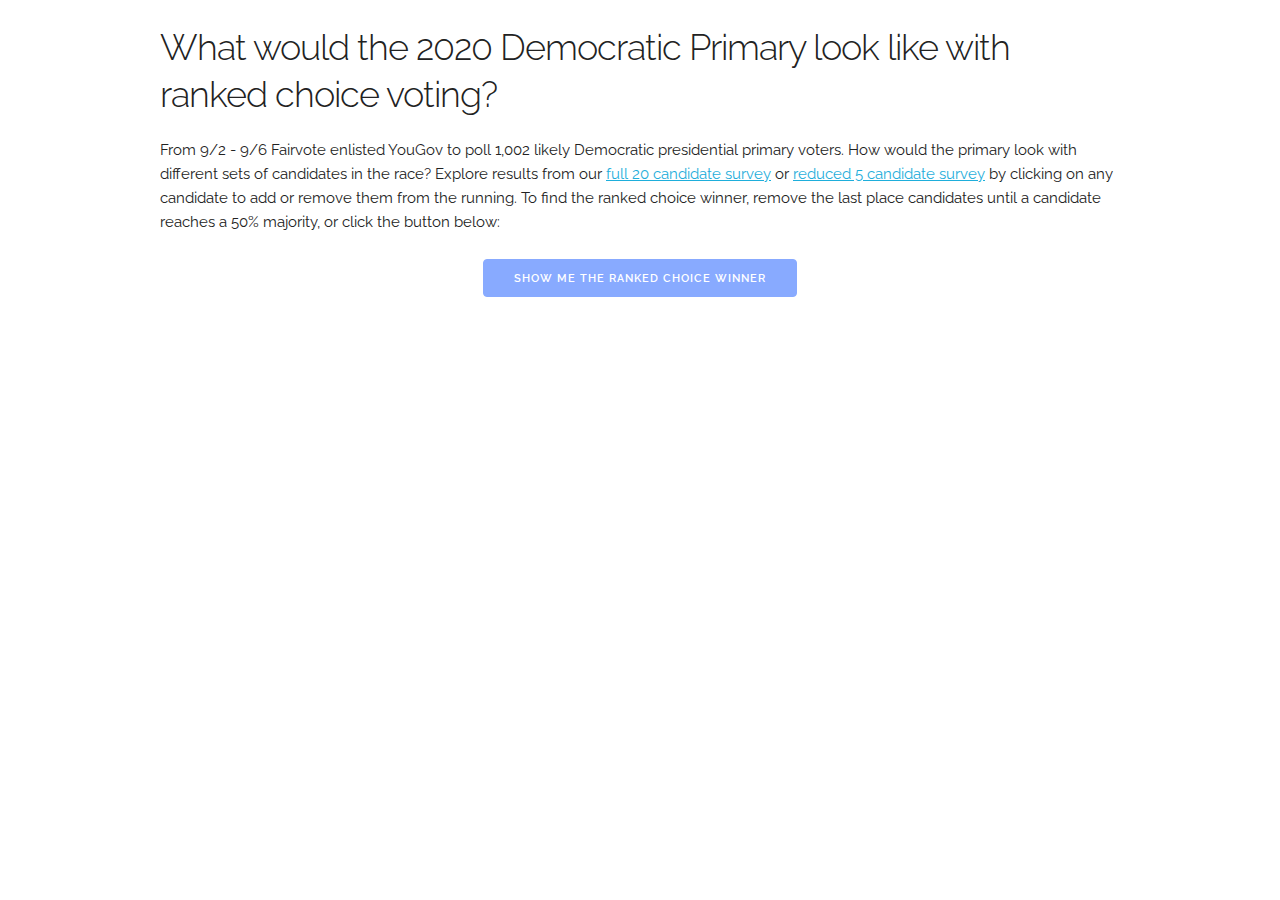
<file: index.html>
<!DOCTYPE html>
<html lang="en">

<head>
  <meta charset="utf-8">
  <title>Ranked Choice Voting</title>
  <meta name="viewport" content="width=device-width, initial-scale=1">
  <link href="//fonts.googleapis.com/css?family=Raleway:400,300,600" rel="stylesheet" type="text/css">
  <link rel="stylesheet" href="css/normalize.css">
  <link rel="stylesheet" href="css/skeleton.css">
  <link rel="stylesheet" href="css/rcv.css">
  <script src="js/rcv.js"></script>
  <link rel="icon" type="image/png" href="images/favicon.png">
</head>

<body style="margin-top: 24px;">
  <div class="container">
    <h3>What would the 2020 Democratic Primary look like with ranked choice voting?</h3>
    <p>From 9/2 - 9/6 Fairvote enlisted YouGov to poll 1,002 likely Democratic presidential primary voters. How would the primary look with different sets of candidates in the race? Explore results from our <a href="#" onclick="rcvLoad({candidatesCsvUrl: 'data/us/candidates-20.csv', resultsCsvUrl: 'data/us/results-yougov.csv', weighted: true}); return false;">full 20 candidate survey</a> or <a href="#" onclick="rcvLoad({candidatesCsvUrl: 'data/us/candidates-5.csv', resultsCsvUrl: 'data/us/results-yougov.csv', weighted: true}); return false;">reduced 5 candidate survey</a> by clicking on any candidate to add or remove them from the running. To find the ranked choice winner, remove the last place candidates until a candidate reaches a 50% majority, or click the button below:</p>
    <div style="text-align: center;"><a class="rcv-autoselect button button-primary" href="#">Show me the ranked choice winner</a></div>
  </div>

  <div id="rcv-interactive" class="container"></div>

  <script>
    rcvLoad({
      candidatesCsvUrl: "data/us/candidates-20.csv",
      resultsCsvUrl: "data/us/results-yougov.csv",
      headersFormat: "yougov",
      weighted: true,
      filters: [
        [['Everyone', '']],
        [['Men', 'gender=1'], ['Women', 'gender=2']],
        [['Black voters', 'race=2'], ['Hispanic voters', 'race=3'], ['White voters', 'race=1']],
        [['College-educated voters', 'educ=5+6'], ['Non College-educated voters', 'educ=1+2+3+4']],
        [['Voters born before 1970', 'birthyr<1970'], ['Voters born 1970 or after', 'birthyr>=1970']]
      ]
    });
  </script>
</body>

</html>
</file>
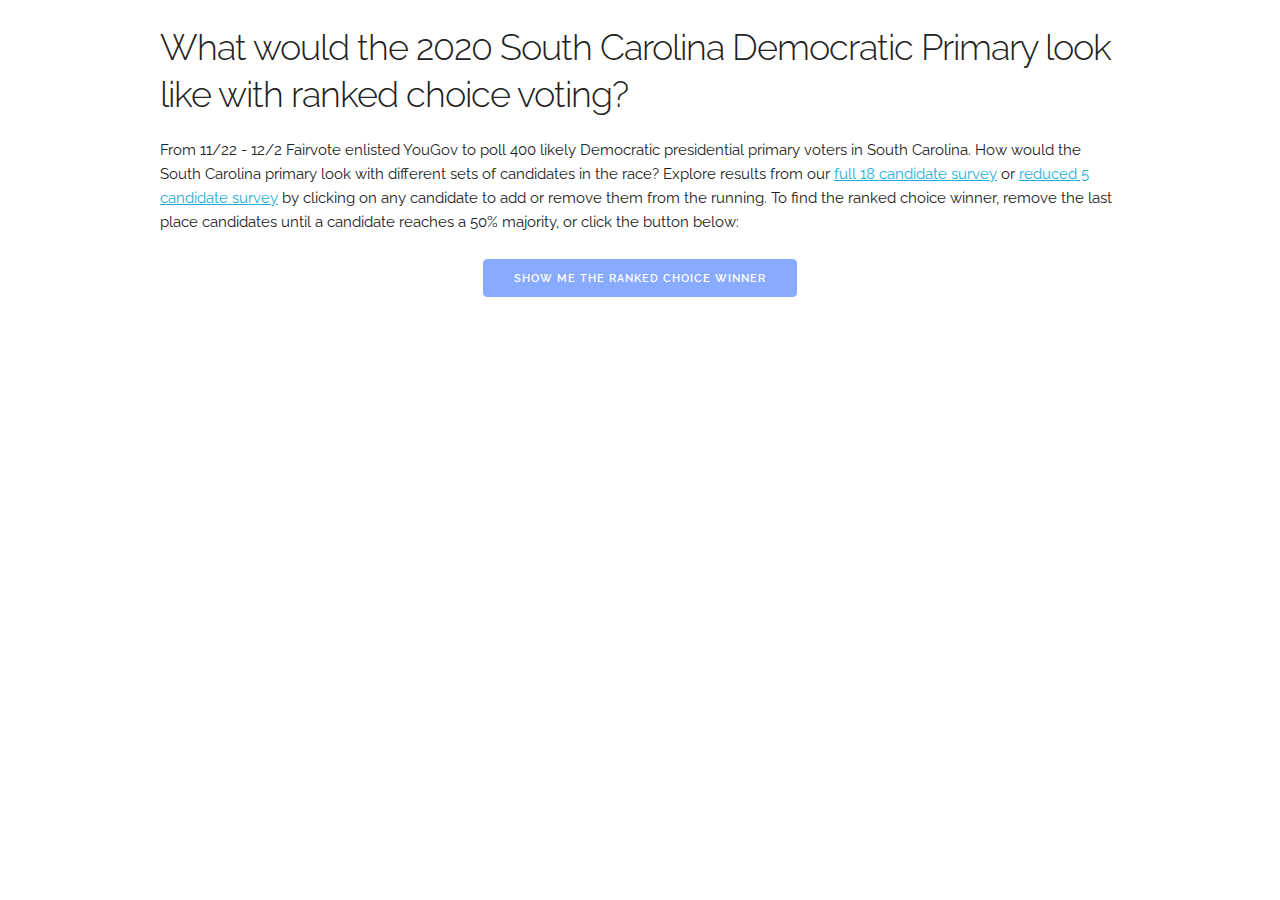
<file: sc-20191202/index.html>
<!DOCTYPE html>
<html lang="en">

<head>
  <meta charset="utf-8">
  <title>Ranked Choice Voting</title>
  <meta name="viewport" content="width=device-width, initial-scale=1">
  <link href="//fonts.googleapis.com/css?family=Raleway:400,300,600" rel="stylesheet" type="text/css">
  <link rel="stylesheet" href="../css/normalize.css">
  <link rel="stylesheet" href="../css/skeleton.css">
  <link rel="stylesheet" href="../css/rcv.css">
  <script src="../js/rcv.js"></script>
  <link rel="icon" type="image/png" href="images/favicon.png">
</head>

<body style="margin-top: 24px;">
  <div class="container">
    <h3>What would the 2020 South Carolina Democratic Primary look like with ranked choice voting?</h3>
    <p>From 11/22 - 12/2 Fairvote enlisted YouGov to poll 400 likely Democratic presidential primary voters in South Carolina. How would the South Carolina primary look with different sets of candidates in the race? Explore results from our <a href="#" onclick="rcvLoad({candidatesCsvUrl: 'data/sc-yougov-candidates-18-20191122-20191202.csv', resultsCsvUrl: 'data/sc-yougov-results-20191122-20191202.csv', weighted: true}); return false;">full 18 candidate survey</a> or <a href="#" onclick="rcvLoad({candidatesCsvUrl: 'data/sc-yougov-candidates-5-20191122-20191202.csv', resultsCsvUrl: 'data/sc-yougov-results-20191122-20191202.csv', weighted: true}); return false;">reduced 5 candidate survey</a> by clicking on any candidate to add or remove them from the running. To find the ranked choice winner, remove the last place candidates until a candidate reaches a 50% majority, or click the button below:</p>
    <div style="text-align: center;"><a class="rcv-autoselect button button-primary" href="#">Show me the ranked choice winner</a></div>
  </div>

  <div id="rcv-interactive" class="container"></div>

  <script>
    rcvLoad({
      candidatesCsvUrl: "data/sc-yougov-candidates-18-20191122-20191202.csv",
      resultsCsvUrl: "data/sc-yougov-results-20191122-20191202.csv",
      headersFormat: "yougov",
      weighted: true,
      filters: [
        [['Everyone', '']],
        [['Men', 'gender=1'], ['Women', 'gender=2']],
        [['Black voters', 'race=2'], ['Hispanic voters', 'race=3'], ['White voters', 'race=1']],
        [['College-educated voters', 'educ=5+6'], ['Non College-educated voters', 'educ=1+2+3+4']],
        [['Voters born before 1970', 'birthyr<1970'], ['Voters born 1970 or after', 'birthyr>=1970']]
      ]
    });
  </script>
</body>

</html>
</file>
<file: css/skeleton.css>
/*
* Skeleton V2.0.4
* Copyright 2014, Dave Gamache
* www.getskeleton.com
* Free to use under the MIT license.
* http://www.opensource.org/licenses/mit-license.php
* 12/29/2014
*/


/* Table of contents
––––––––––––––––––––––––––––––––––––––––––––––––––
- Grid
- Base Styles
- Typography
- Links
- Buttons
- Forms
- Lists
- Code
- Tables
- Spacing
- Utilities
- Clearing
- Media Queries
*/


/* Grid
–––––––––––––––––––––––––––––––––––––––––––––––––– */
.container {
  position: relative;
  width: 100%;
  max-width: 960px;
  margin: 0 auto;
  padding: 0 20px;
  box-sizing: border-box; }
.column,
.columns {
  width: 100%;
  float: left;
  box-sizing: border-box; }

/* For devices larger than 400px */
@media (min-width: 400px) {
  .container {
    width: 85%;
    padding: 0; }
}

/* For devices larger than 550px */
@media (min-width: 550px) {
  .container {
    width: 80%; }
  .column,
  .columns {
    margin-left: 4%; }
  .column:first-child,
  .columns:first-child {
    margin-left: 0; }

  .one.column,
  .one.columns                    { width: 4.66666666667%; }
  .two.columns                    { width: 13.3333333333%; }
  .three.columns                  { width: 22%;            }
  .four.columns                   { width: 30.6666666667%; }
  .five.columns                   { width: 39.3333333333%; }
  .six.columns                    { width: 48%;            }
  .seven.columns                  { width: 56.6666666667%; }
  .eight.columns                  { width: 65.3333333333%; }
  .nine.columns                   { width: 74.0%;          }
  .ten.columns                    { width: 82.6666666667%; }
  .eleven.columns                 { width: 91.3333333333%; }
  .twelve.columns                 { width: 100%; margin-left: 0; }

  .one-third.column               { width: 30.6666666667%; }
  .two-thirds.column              { width: 65.3333333333%; }

  .one-half.column                { width: 48%; }

  /* Offsets */
  .offset-by-one.column,
  .offset-by-one.columns          { margin-left: 8.66666666667%; }
  .offset-by-two.column,
  .offset-by-two.columns          { margin-left: 17.3333333333%; }
  .offset-by-three.column,
  .offset-by-three.columns        { margin-left: 26%;            }
  .offset-by-four.column,
  .offset-by-four.columns         { margin-left: 34.6666666667%; }
  .offset-by-five.column,
  .offset-by-five.columns         { margin-left: 43.3333333333%; }
  .offset-by-six.column,
  .offset-by-six.columns          { margin-left: 52%;            }
  .offset-by-seven.column,
  .offset-by-seven.columns        { margin-left: 60.6666666667%; }
  .offset-by-eight.column,
  .offset-by-eight.columns        { margin-left: 69.3333333333%; }
  .offset-by-nine.column,
  .offset-by-nine.columns         { margin-left: 78.0%;          }
  .offset-by-ten.column,
  .offset-by-ten.columns          { margin-left: 86.6666666667%; }
  .offset-by-eleven.column,
  .offset-by-eleven.columns       { margin-left: 95.3333333333%; }

  .offset-by-one-third.column,
  .offset-by-one-third.columns    { margin-left: 34.6666666667%; }
  .offset-by-two-thirds.column,
  .offset-by-two-thirds.columns   { margin-left: 69.3333333333%; }

  .offset-by-one-half.column,
  .offset-by-one-half.columns     { margin-left: 52%; }

}


/* Base Styles
–––––––––––––––––––––––––––––––––––––––––––––––––– */
/* NOTE
html is set to 62.5% so that all the REM measurements throughout Skeleton
are based on 10px sizing. So basically 1.5rem = 15px :) */
html {
  font-size: 62.5%; }
body {
  font-size: 1.5em; /* currently ems cause chrome bug misinterpreting rems on body element */
  line-height: 1.6;
  font-weight: 400;
  font-family: "Raleway", "HelveticaNeue", "Helvetica Neue", Helvetica, Arial, sans-serif;
  color: #222; }


/* Typography
–––––––––––––––––––––––––––––––––––––––––––––––––– */
h1, h2, h3, h4, h5, h6 {
  margin-top: 0;
  margin-bottom: 2rem;
  font-weight: 300; }
h1 { font-size: 4.0rem; line-height: 1.2;  letter-spacing: -.1rem;}
h2 { font-size: 3.6rem; line-height: 1.25; letter-spacing: -.1rem; }
h3 { font-size: 3.0rem; line-height: 1.3;  letter-spacing: -.1rem; }
h4 { font-size: 2.4rem; line-height: 1.35; letter-spacing: -.08rem; }
h5 { font-size: 1.8rem; line-height: 1.5;  letter-spacing: -.05rem; }
h6 { font-size: 1.5rem; line-height: 1.6;  letter-spacing: 0; }

/* Larger than phablet */
@media (min-width: 550px) {
  h1 { font-size: 5.0rem; }
  h2 { font-size: 4.2rem; }
  h3 { font-size: 3.6rem; }
  h4 { font-size: 3.0rem; }
  h5 { font-size: 2.4rem; }
  h6 { font-size: 1.5rem; }
}

p {
  margin-top: 0; }


/* Links
–––––––––––––––––––––––––––––––––––––––––––––––––– */
a {
  color: #1EAEDB; }
a:hover {
  color: #0FA0CE; }


/* Buttons
–––––––––––––––––––––––––––––––––––––––––––––––––– */
.button,
button,
input[type="submit"],
input[type="reset"],
input[type="button"] {
  display: inline-block;
  height: 38px;
  padding: 0 30px;
  color: #555;
  text-align: center;
  font-size: 11px;
  font-weight: 600;
  line-height: 38px;
  letter-spacing: .1rem;
  text-transform: uppercase;
  text-decoration: none;
  white-space: nowrap;
  background-color: transparent;
  border-radius: 4px;
  border: 1px solid #bbb;
  cursor: pointer;
  box-sizing: border-box; }
.button:hover,
button:hover,
input[type="submit"]:hover,
input[type="reset"]:hover,
input[type="button"]:hover,
.button:focus,
button:focus,
input[type="submit"]:focus,
input[type="reset"]:focus,
input[type="button"]:focus {
  color: #333;
  border-color: #888;
  outline: 0; }
.button.button-primary,
button.button-primary,
input[type="submit"].button-primary,
input[type="reset"].button-primary,
input[type="button"].button-primary {
  color: #FFF;
  background-color: #8af;
  border-color: #8af; }
.button.button-primary:hover,
button.button-primary:hover,
input[type="submit"].button-primary:hover,
input[type="reset"].button-primary:hover,
input[type="button"].button-primary:hover,
.button.button-primary:focus,
button.button-primary:focus,
input[type="submit"].button-primary:focus,
input[type="reset"].button-primary:focus,
input[type="button"].button-primary:focus {
  color: #FFF;
  background-color: #f88;
  border-color: #f88; }


/* Forms
–––––––––––––––––––––––––––––––––––––––––––––––––– */
input[type="email"],
input[type="number"],
input[type="search"],
input[type="text"],
input[type="tel"],
input[type="url"],
input[type="password"],
textarea,
select {
  height: 38px;
  padding: 6px 10px; /* The 6px vertically centers text on FF, ignored by Webkit */
  background-color: #fff;
  border: 1px solid #D1D1D1;
  border-radius: 4px;
  box-shadow: none;
  box-sizing: border-box; }
/* Removes awkward default styles on some inputs for iOS */
input[type="email"],
input[type="number"],
input[type="search"],
input[type="text"],
input[type="tel"],
input[type="url"],
input[type="password"],
textarea {
  -webkit-appearance: none;
     -moz-appearance: none;
          appearance: none; }
textarea {
  min-height: 65px;
  padding-top: 6px;
  padding-bottom: 6px; }
input[type="email"]:focus,
input[type="number"]:focus,
input[type="search"]:focus,
input[type="text"]:focus,
input[type="tel"]:focus,
input[type="url"]:focus,
input[type="password"]:focus,
textarea:focus,
select:focus {
  border: 1px solid #33C3F0;
  outline: 0; }
label,
legend {
  display: block;
  margin-bottom: .5rem;
  font-weight: 600; }
fieldset {
  padding: 0;
  border-width: 0; }
input[type="checkbox"],
input[type="radio"] {
  display: inline; }
label > .label-body {
  display: inline-block;
  margin-left: .5rem;
  font-weight: normal; }


/* Lists
–––––––––––––––––––––––––––––––––––––––––––––––––– */
ul {
  list-style: circle inside; }
ol {
  list-style: decimal inside; }
ol, ul {
  padding-left: 0;
  margin-top: 0; }
ul ul,
ul ol,
ol ol,
ol ul {
  margin: 1.5rem 0 1.5rem 3rem;
  font-size: 90%; }
li {
  margin-bottom: 1rem; }


/* Code
–––––––––––––––––––––––––––––––––––––––––––––––––– */
code {
  padding: .2rem .5rem;
  margin: 0 .2rem;
  font-size: 90%;
  white-space: nowrap;
  background: #F1F1F1;
  border: 1px solid #E1E1E1;
  border-radius: 4px; }
pre > code {
  display: block;
  padding: 1rem 1.5rem;
  white-space: pre; }


/* Tables
–––––––––––––––––––––––––––––––––––––––––––––––––– */
th,
td {
  padding: 12px 15px;
  text-align: left;
  border-bottom: 1px solid #E1E1E1; }
th:first-child,
td:first-child {
  padding-left: 0; }
th:last-child,
td:last-child {
  padding-right: 0; }


/* Spacing
–––––––––––––––––––––––––––––––––––––––––––––––––– */
button,
.button {
  margin-bottom: 1rem; }
input,
textarea,
select,
fieldset {
  margin-bottom: 1.5rem; }
pre,
blockquote,
dl,
figure,
table,
p,
ul,
ol,
form {
  margin-bottom: 2.5rem; }


/* Utilities
–––––––––––––––––––––––––––––––––––––––––––––––––– */
.u-full-width {
  width: 100%;
  box-sizing: border-box; }
.u-max-full-width {
  max-width: 100%;
  box-sizing: border-box; }
.u-pull-right {
  float: right; }
.u-pull-left {
  float: left; }


/* Misc
–––––––––––––––––––––––––––––––––––––––––––––––––– */
hr {
  margin-top: 3rem;
  margin-bottom: 3.5rem;
  border-width: 0;
  border-top: 1px solid #E1E1E1; }


/* Clearing
–––––––––––––––––––––––––––––––––––––––––––––––––– */

/* Self Clearing Goodness */
.container:after,
.row:after,
.u-cf {
  content: "";
  display: table;
  clear: both; }


/* Media Queries
–––––––––––––––––––––––––––––––––––––––––––––––––– */
/*
Note: The best way to structure the use of media queries is to create the queries
near the relevant code. For example, if you wanted to change the styles for buttons
on small devices, paste the mobile query code up in the buttons section and style it
there.
*/


/* Larger than mobile */
@media (min-width: 400px) {}

/* Larger than phablet (also point when grid becomes active) */
@media (min-width: 550px) {}

/* Larger than tablet */
@media (min-width: 750px) {}

/* Larger than desktop */
@media (min-width: 1000px) {}

/* Larger than Desktop HD */
@media (min-width: 1200px) {}
</file>
<file: css/rcv.css>
#rcv-datasets, #rcv-filters {
  text-align: center;
  margin-bottom: 12px;
}

a.rcv-dataset, a.rcv-filter {
  text-decoration: none;
}

a.rcv-dataset.selected, a.rcv-filter.selected {
  text-decoration: underline;
}

#rcv-caution {
  visibility: hidden;
  text-align: right;
  color: #aaa;
  font-size: 80%;
  font-style: italic;
}

#rcv-moe {
  margin-bottom: 12px;
  text-align: left;
  color: #aaa;
  font-size: 80%;
  font-style: italic;
}

#rcv-candidates {
  margin-bottom: 84px;
  -webkit-user-select: none; /* Safari 3.1+ */
  -moz-user-select: none; /* Firefox 2+ */
  -ms-user-select: none; /* IE 10+ */
  user-select: none; /* Standard syntax */
}

#rcv-candidates .rcv-candidate-row {
  position: relative;
  height: 60px;
  overflow-y: hidden;
  margin-bottom: 4px;
  cursor: pointer;
}

#rcv-candidates .rcv-candidate-row .rcv-img-wrap {
  position: absolute;
  left: 0px;
}

#rcv-candidates .rcv-candidate-row .rcv-img-wrap img {
  height: 60px;
  width: 60px;
  border-radius: 25%;
}

#rcv-candidates .rcv-candidate-row:hover .rcv-img-wrap img {
  opacity: 0.8;
}

#rcv-candidates .rcv-candidate-row .rcv-bar-wrap {
  position: relative;
  height: 60px;
}

#rcv-candidates .rcv-candidate-row .rcv-bar-wrap .rcv-bar {
  position: absolute;
  height: 60px;
  background-color: #acf;
  width: 0%;
}

#rcv-candidates .rcv-candidate-row:hover .rcv-bar-wrap .rcv-bar {
  background-color: #faa !important;
}

#rcv-candidates .rcv-candidate-row .rcv-img-wrap + .rcv-bar-wrap {
  margin-left: 64px;
}

#rcv-candidates .rcv-candidate-row .rcv-bar-wrap .rcv-result-wrap {
  position: absolute;
  left: 4px;
  line-height: 60px;
  vertical-align: middle;
}

#rcv-credits {
  text-align: center;
  -webkit-user-select: none; /* Safari 3.1+ */
  -moz-user-select: none; /* Firefox 2+ */
  -ms-user-select: none; /* IE 10+ */
  user-select: none; /* Standard syntax */
}

#rcv-credits img {
  max-height: 40px;
}

#rcv-removed-candidates {
  visibility: hidden;
  position: fixed;
  bottom: 0px;
  left: 0px;
  right: 0px;
  height: 86px;
  z-index: 100;
  overflow-y: scroll;
  text-align: center;
  border-top: 1px solid #CCC;
  background-color: #FFF;
  -webkit-user-select: none; /* Safari 3.1+ */
  -moz-user-select: none; /* Firefox 2+ */
  -ms-user-select: none; /* IE 10+ */
  user-select: none; /* Standard syntax */
}

@media (min-width: 750px) {
  #rcv-removed-candidates {
    min-height: 86px;
    height: auto;
    overflow-y: auto;
  }
}

#rcv-removed-candidates .rcv-removed-wrap {
  display: inline-block;
  min-width: 130px;
  padding: 4px;
  line-height: 1;
  text-align: center;
  opacity: 0.8;
  cursor: pointer;
}

#rcv-removed-candidates .rcv-removed-wrap:hover {
  opacity: 1;
}

#rcv-removed-candidates .rcv-removed-wrap img {
  border-radius: 25%;
  height: 60px;
  width: 60px;
}
</file>
